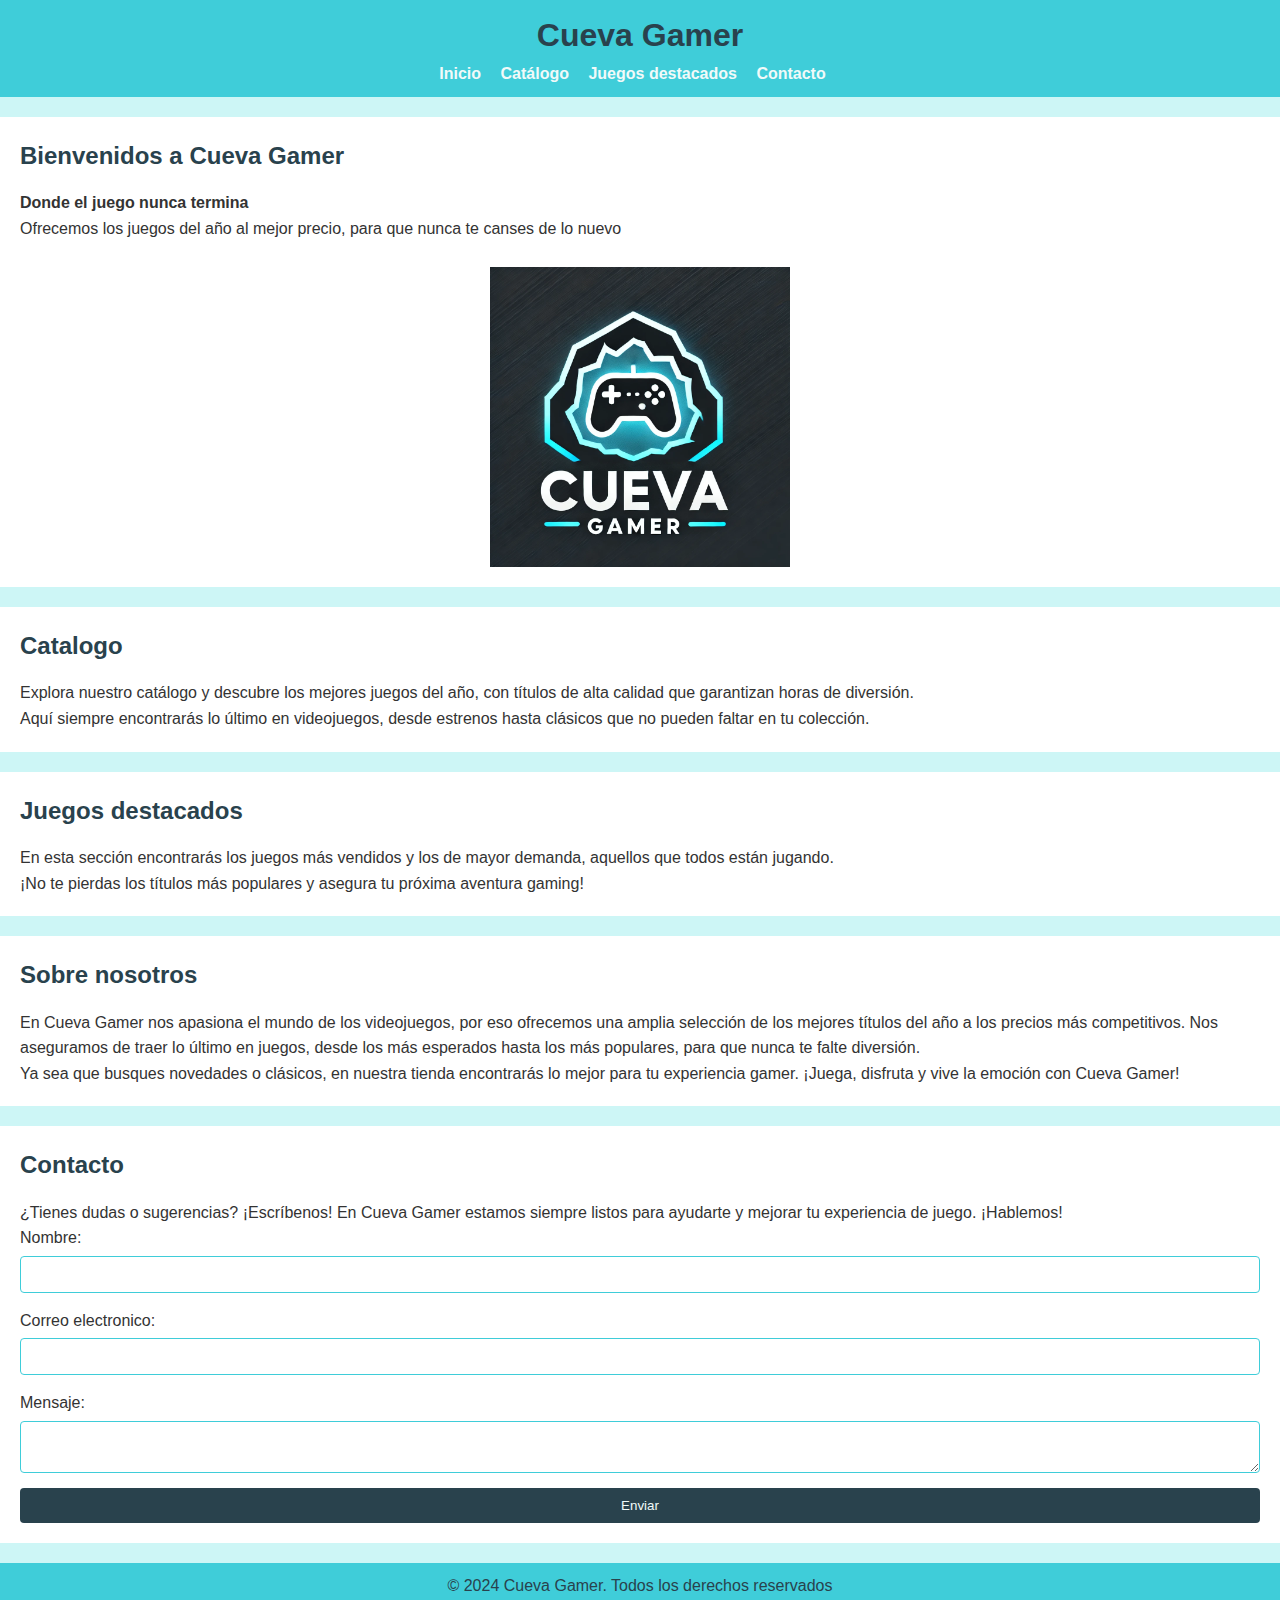
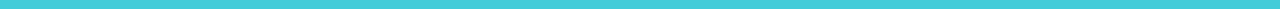
<file: index.html>
<!DOCTYPE html>
<html lang="en">
<head>
    <meta charset="UTF-8">
    <meta http-equiv="X-UA-Compatible" content="IE=edge">
    <meta name="viewport" content="width=device-width, initial-scale=1.0">
    <title>Cueva Gamer</title>
    <link rel="stylesheet" href="estilo1.css">
</head>
<body>
    <header>
        <div>
            <h1>Cueva Gamer</h1>
        </div>
        <nav>
            <ul>
                <li><a href="index.html">Inicio</a></li>
                <li><a href="catalogo.html">Catálogo</a></li>
                <li><a href="destacados.html">Juegos destacados</a></li>
                <li><a href="contacto.html">Contacto</a></li>
            </ul>
        </nav>
    </header>

    <section class="section">
        <h2>Bienvenidos a Cueva Gamer</h2>
        <h4>Donde el juego nunca termina</h4>
        <p>Ofrecemos los juegos del año al mejor precio, para que nunca te canses de lo nuevo</p>
        <br>
        <img src="Cuevagamerimage/Cueva Gamer logo.jpg" alt="Cueva Gamer logo">
    </section>

    <section class="section">
        <h2>Catalogo</h2>
        <p>Explora nuestro catálogo y descubre los mejores juegos del año, con títulos de alta calidad que garantizan horas de diversión.</p>
        <p>Aquí siempre encontrarás lo último en videojuegos, desde estrenos hasta clásicos que no pueden faltar en tu colección.</p>
    </section>

    <section class="section">
        <h2>Juegos destacados</h2>
        <p>En esta sección encontrarás los juegos más vendidos y los de mayor demanda, aquellos que todos están jugando.</p>
        <p>¡No te pierdas los títulos más populares y asegura tu próxima aventura gaming!</p>
    </section>

    <section class="section">
        <h2>Sobre nosotros</h2>
        <p>En Cueva Gamer nos apasiona el mundo de los videojuegos, por eso ofrecemos una amplia selección de los mejores títulos del año a los precios más competitivos. Nos aseguramos de traer lo último en juegos, desde los más esperados hasta los más populares, para que nunca te falte diversión.</p>
        <p>Ya sea que busques novedades o clásicos, en nuestra tienda encontrarás lo mejor para tu experiencia gamer. ¡Juega, disfruta y vive la emoción con Cueva Gamer!</p>
    </section>

    <section class="section">
        <h2>Contacto</h2>
        <p>¿Tienes dudas o sugerencias? ¡Escríbenos! En Cueva Gamer estamos siempre listos para ayudarte y mejorar tu experiencia de juego. ¡Hablemos!</p>
        <form>
            <label for="name">Nombre:</label>
            <input type="text" id="name" name="name" required>

            <label for="email">Correo electronico:</label>
            <input type="email" id="email" name="email" required>

            <label for="message">Mensaje:</label>
            <textarea id="message" name="message" required></textarea>

            <button type="submit">Enviar</button>   
        </form>
    </section>

    <footer>
        <p>&copy; 2024 Cueva Gamer. Todos los derechos reservados</p>
    </footer>
</body>
</html>
</file>
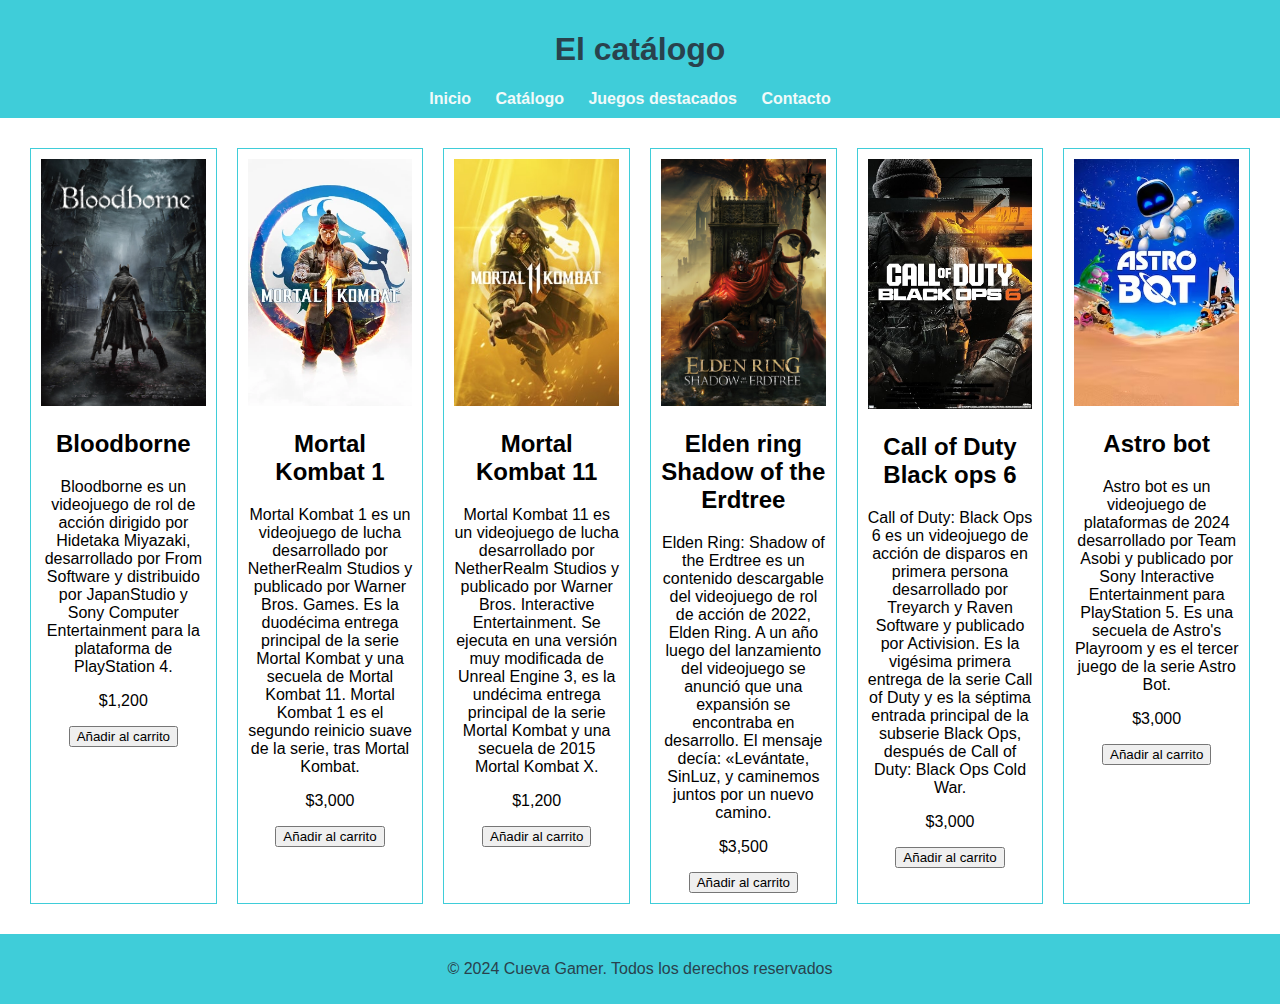
<file: catalogo.html>
<!DOCTYPE html>
<html lang="en">
<head>
    <meta charset="UTF-8">
    <meta http-equiv="X-UA-Compatible" content="IE=edge">
    <meta name="viewport" content="width=device-width, initial-scale=1.0">
    <title>Catálogo</title>
    <link rel="stylesheet" href="estilo2.css">
</head>
<body>
    <header>
        <h1>El catálogo</h1>
        <nav>
            <ul>
                <li><a href="index.html">Inicio</a></li>
                <li><a href="catalogo.html">Catálogo</a></li>
                <li><a href="destacados.html">Juegos destacados</a></li>
                <li><a href="contacto.html">Contacto</a></li>
            </ul>
        </nav>
    </header>

<section class="catalogos">

    <article class="catalogo">
    <img src="Cuevagamerimage/Bloodborne.jpg" alt="Bloodborne" >
    <h2>Bloodborne</h2>
    <p>Bloodborne es un videojuego de rol de acción dirigido por Hidetaka Miyazaki, desarrollado por From Software y distribuido por JapanStudio y Sony Computer Entertainment para la plataforma de PlayStation 4.</p>
    <p class="precio">$1,200</p>
    <button>Añadir al carrito</button>
    </article>

    <article class="catalogo">
    <img src="Cuevagamerimage/Mortal Kombat 1.jpg" alt="Mortal Kombat 1">
    <h2>Mortal Kombat 1</h2>
    <p>Mortal Kombat 1 es un videojuego de lucha desarrollado por NetherRealm Studios y publicado por Warner Bros. Games. Es la duodécima entrega principal de la serie Mortal Kombat y una secuela de Mortal Kombat 11. Mortal Kombat 1 es el segundo reinicio suave de la serie, tras Mortal Kombat.</p>
    <p class="precio">$3,000</p>
    <button>Añadir al carrito</button>
    </article>

    <article class="catalogo">
    <img src="Cuevagamerimage/Mortal Kombat 11.jpg" alt="Mortal Kombat 11">
    <h2>Mortal Kombat 11</h2>
    <p>Mortal Kombat 11 es un videojuego de lucha desarrollado por NetherRealm Studios y publicado por Warner Bros. Interactive Entertainment. Se ejecuta en una versión muy modificada de Unreal Engine 3, es la undécima entrega principal de la serie Mortal Kombat y una secuela de 2015 Mortal Kombat X.</p>
    <p class="precio">$1,200</p>
    <button>Añadir al carrito</button>
    </article>    
    
    <article class="catalogo">
    <img src="Cuevagamerimage/Elden ring.jpg" alt="Mortal Kombat 11">
    <h2>Elden ring Shadow of the Erdtree</h2>
    <p>Elden Ring: Shadow of the Erdtree es un contenido descargable del videojuego de rol de acción de 2022, Elden Ring. A un año luego del lanzamiento del videojuego se anunció que una expansión se encontraba en desarrollo. El mensaje decía: «Levántate, SinLuz, y caminemos juntos por un nuevo camino.</p>
    <p class="precio">$3,500</p>
    <button>Añadir al carrito</button>
    </article>
 
    <article class="catalogo">
    <img src="Cuevagamerimage/Bo6.jpg" alt="Mortal Kombat 11">
    <h2>Call of Duty Black ops 6</h2>
    <p>Call of Duty: Black Ops 6 es un videojuego de acción de disparos en primera persona desarrollado por Treyarch y Raven Software y publicado por Activision. Es la vigésima primera entrega de la serie Call of Duty y es la séptima entrada principal de la subserie Black Ops, después de Call of Duty: Black Ops Cold War. </p>
    <p class="precio">$3,000</p>
    <button>Añadir al carrito</button>
    </article>

    <article class="catalogo">
    <img src="Cuevagamerimage/Astrobot.jpg" alt="Mortal Kombat 11">
    <h2>Astro bot</h2>
    <p>Astro bot es un videojuego de plataformas de 2024 desarrollado por Team Asobi y publicado por Sony Interactive Entertainment para PlayStation 5. Es una secuela de Astro's Playroom y es el tercer juego de la serie Astro Bot.</p>
    <p class="precio">$3,000</p>
    <button>Añadir al carrito</button>
    </article>

</section>

<footer>
    <p>&copy; 2024 Cueva Gamer. Todos los derechos reservados</p>
</footer>

</body>
</html>
</file>
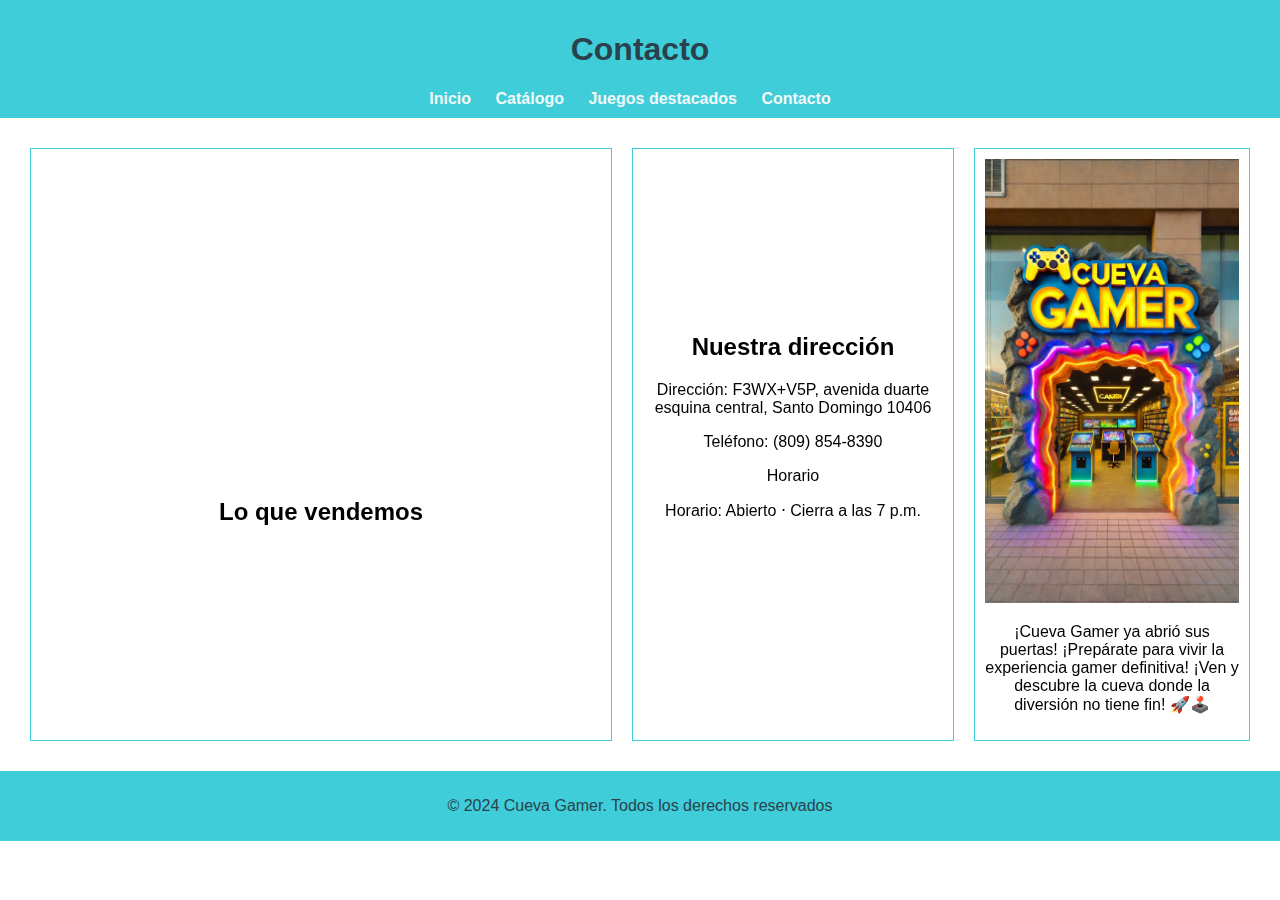
<file: contacto.html>
<!DOCTYPE html>
<html lang="en">
<head>
    <meta charset="UTF-8">
    <meta http-equiv="X-UA-Compatible" content="IE=edge">
    <meta name="viewport" content="width=device-width, initial-scale=1.0">
    <title>Cantacto</title>
    <link rel="stylesheet" href="estilo2.css">
</head>
<body>
    <header>
        <h1>Contacto</h1>
        <nav>
            <ul>
                <li><a href="index.html">Inicio</a></li>
                <li><a href="catalogo.html">Catálogo</a></li>
                <li><a href="destacados.html">Juegos destacados</a></li>
                <li><a href="contacto.html">Contacto</a></li>
            </ul>
        </nav>
    </header>

<section class="catalogos">

    <article class="catalogo">
    <iframe width="560" height="315" src="https://www.youtube.com/embed/_64U5vgkKTo?si=pqWdM7heIUWAvMFx" title="YouTube video player" frameborder="0" allow="accelerometer; autoplay; clipboard-write; encrypted-media; gyroscope; picture-in-picture; web-share" referrerpolicy="strict-origin-when-cross-origin" allowfullscreen></iframe>
    <h2>Lo que vendemos</h2>
    </article>

    <article class="catalogo">
    <iframe src="https://www.google.com/maps/embed?pb=!1m18!1m12!1m3!1d121078.11192509197!2d-70.0131586286554!3d18.49765077447314!2m3!1f0!2f0!3f0!3m2!1i1024!2i768!4f13.1!3m3!1m2!1s0x8eaf89fd5ddc19ed%3A0x26f8ebe4685e036d!2sSavepoint%20Videogames!5e0!3m2!1ses!2sdo!4v1734012500635!5m2!1ses!2sdo" width="300" height="auto" style="border:0;" allowfullscreen="" loading="lazy" referrerpolicy="no-referrer-when-downgrade"></iframe>
    <h2>Nuestra dirección</h2>
    <p>Dirección: F3WX+V5P, avenida duarte esquina central, Santo Domingo 10406</p>
    <p>Teléfono: (809) 854-8390</p>
    <p>Horario</p>
    Horario: Abierto ⋅ Cierra a las 7 p.m.
    </article>

    <article class="catalogo">
    <img src="Cuevagamerimage/Cueva gamer por fuera.jpg" alt="Cueva gamer por fuera">
    <p>¡Cueva Gamer ya abrió sus puertas! ¡Prepárate para vivir la experiencia gamer definitiva! ¡Ven y descubre la cueva donde la diversión no tiene fin! 🚀🕹️</p>
    </article>
    
</section>

<footer>
    <p>&copy; 2024 Cueva Gamer. Todos los derechos reservados</p>
</footer>

</body>
</html>
</file>
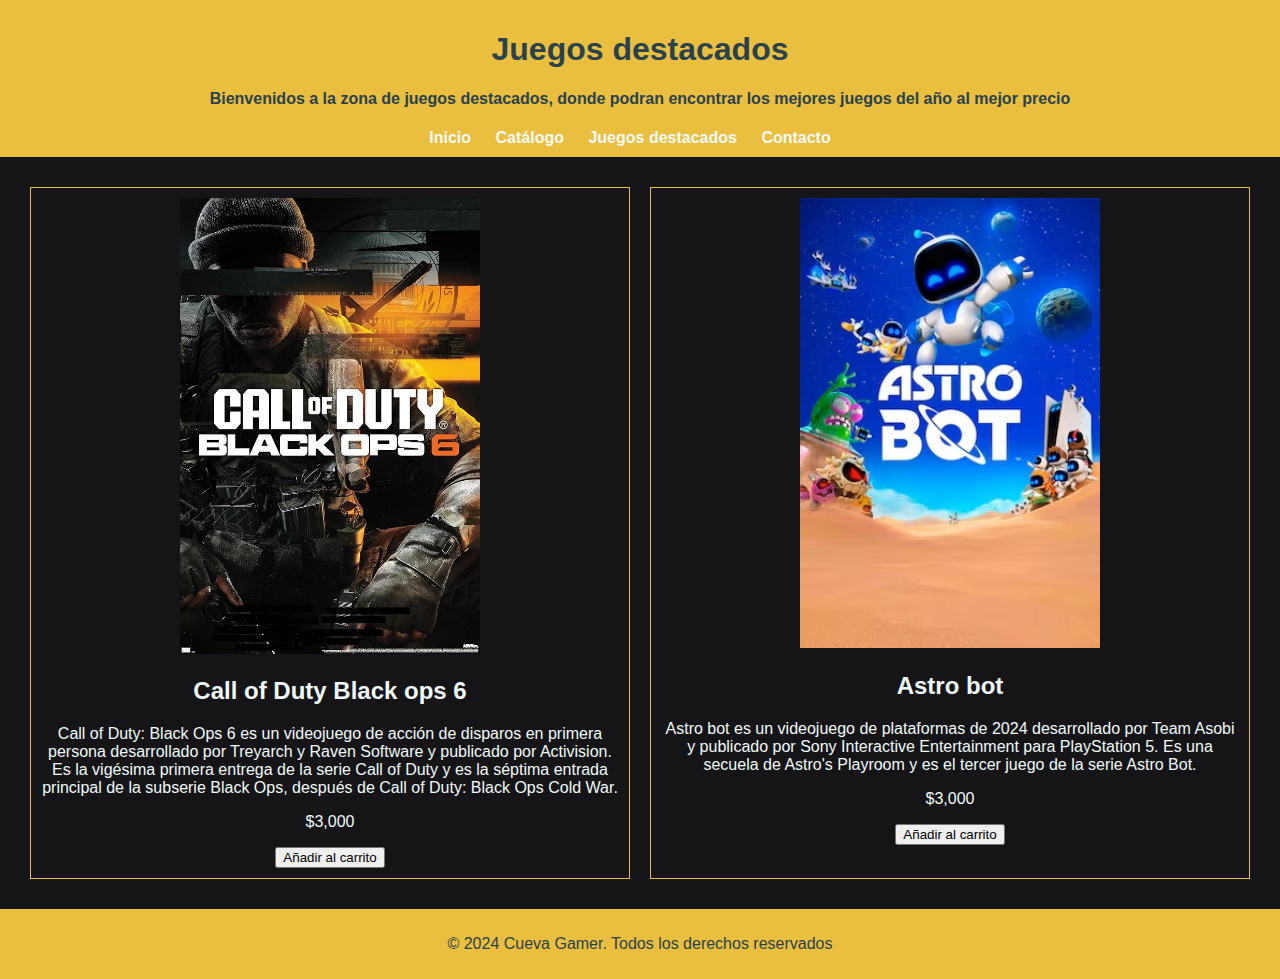
<file: destacados.html>
<!DOCTYPE html>
<html lang="en">
<head>
    <meta charset="UTF-8">
    <meta http-equiv="X-UA-Compatible" content="IE=edge">
    <meta name="viewport" content="width=device-width, initial-scale=1.0">
    <title>La zona destacada</title>
    <link rel="stylesheet" href="estilo3.css">
</head>
<body>
    <header>

        <h1>Juegos destacados</h1>
        <h4>Bienvenidos a la zona de juegos destacados, donde podran encontrar los mejores juegos del año al mejor precio</h4>
        <nav>
            <ul>
                <li><a href="index.html">Inicio</a></li>
                <li><a href="catalogo.html">Catálogo</a></li>
                <li><a href="destacados.html">Juegos destacados</a></li>
                <li><a href="contacto.html">Contacto</a></li>
            </ul>
        </nav>
    </header>

<section class="catalogos">
 
    <article class="catalogo">
    <img src="Cuevagamerimage/Bo6.jpg" alt="Mortal Kombat 11">
    <h2>Call of Duty Black ops 6</h2>
    <p>Call of Duty: Black Ops 6 es un videojuego de acción de disparos en primera persona desarrollado por Treyarch y Raven Software y publicado por Activision. Es la vigésima primera entrega de la serie Call of Duty y es la séptima entrada principal de la subserie Black Ops, después de Call of Duty: Black Ops Cold War. </p>
    <p class="precio">$3,000</p>
    <button>Añadir al carrito</button>
    </article>

    <article class="catalogo">
    <img src="Cuevagamerimage/Astrobot.jpg" alt="Mortal Kombat 11">
    <h2>Astro bot</h2>
    <p>Astro bot es un videojuego de plataformas de 2024 desarrollado por Team Asobi y publicado por Sony Interactive Entertainment para PlayStation 5. Es una secuela de Astro's Playroom y es el tercer juego de la serie Astro Bot.</p>
    <p class="precio">$3,000</p>
    <button>Añadir al carrito</button>
    </article>

</section>

<footer>
    <p>&copy; 2024 Cueva Gamer. Todos los derechos reservados</p>
</footer>

</body>
</html>
</file>
<file: estilo1.css>
* {
    margin: 0;
    padding: 0;
    box-sizing: border-box;
}

body {
    font-family: Arial, sans-serif;
    line-height: 1.6;
    background-color: #cdf6f6 ;
    color: #333;
}

header {
    background-color: #3fcdd9 ;
    color: #29424d;
    padding: 10px 0;
    text-align: center;
}

header h1 {
    margin: 0;
}

nav ul {
    list-style: none;
    padding: 0;
}

nav ul li {
    display: inline;
    margin-right: 15px;
}

nav ul li a {
    color:  #f1faf9 ;
    text-decoration: none;
    font-weight: bold;
}

nav ul li a:hover {
    text-decoration: underline;
}

.section {
    padding: 20px;
    background-color: white;
    margin: 20px 0;
}

.section h2 {
    margin-bottom: 15px;
    color: #29424d;
}

.section img {
    display: block;
    width: 300px;
    height: auto;
    margin: 0 auto;
}

form {
    display: flex;
    flex-direction: column;
}

form label {
    margin-bottom: 5px;
}

form input, form textarea {
    margin-bottom: 15px;
    padding: 10px;
    border: 1px solid #3fcdd9;
    border-radius: 4px;
}

form button {
    padding: 10px;
    background-color: #29424d;
    color: #f1faf9;
    border: none;
    cursor: pointer;
    border-radius: 4px;
}

form button:hover {
    background-color: #3fcdd9;
}

footer {
    background-color: #3fcdd9 ;
    color: #29424d;
    text-align: center;
    padding: 10px 0;
    position: relative;
    bottom: 0;
    width: 100%;
}
</file>
<file: estilo2.css>
body {
    font-family: Arial, sans-serif;
    margin: 0;
    padding: 0;
}

header {
    background-color: #3fcdd9 ;
    color: #29424d;
    padding: 10px;
    text-align: center;
}

nav ul {
    list-style: none;
    padding: 0;
    margin: 0;
}

nav li {
    display: inline;
    margin-right: 20px;
}

nav a {
    text-decoration: none;
    color:  #f1faf9 ;
    font-weight: bold;
}

nav ul li a:hover {
    text-decoration: underline;
}

.catalogos {
    display: flex;
    flex-wrap: wrap;
    justify-content: space-around;
    padding: 20px;
}

.catalogo {
    border: 1px solid #3fcdd9;
    padding: 10px;
    margin: 10px;
    text-align: center;
    flex: 20px;
    box-sizing: border-box;
}

.catalogo img {
    max-width: 100%;
    height: auto;
}

img {
    width: 300px;
    height: auto;
}

footer {
    background-color: #3fcdd9 ;
    color: #29424d;
    text-align: center;
    padding: 10px 0;
    position: relative;
    bottom: 0;
    width: 100%;
}
</file>
<file: estilo3.css>
body {
    font-family: Arial, sans-serif;
    margin: 0;
    padding: 0;
    background-color: #151518;
}

header {
    background-color: #EABE3F;
    color: #29424d;
    padding: 10px;
    text-align: center;
}

nav ul {
    list-style: none;
    padding: 0;
    margin: 0;
}

nav li {
    display: inline;
    margin-right: 20px;
}

nav a {
    text-decoration: none;
    color:  #f1faf9 ;
    font-weight: bold;
}

nav ul li a:hover {
    text-decoration: underline;
}

.catalogos {
    display: flex;
    flex-wrap: wrap;
    justify-content: space-around;
    padding: 20px;
}

.catalogo {
    border: 1px solid #EABE3F;
    padding: 10px;
    margin: 10px;
    text-align: center;
    flex: 20px;
    box-sizing: border-box;
    color: #f1faf9;
}

.catalogo img {
    max-width: 100%;
    height: auto;
}

img {
    width: 300px;
    height: auto;
}

footer {
    background-color: #EABE3F ;
    color: #29424d;
    text-align: center;
    padding: 10px 0;
    position: relative;
    bottom: 0;
    width: 100%;
}
</file>
